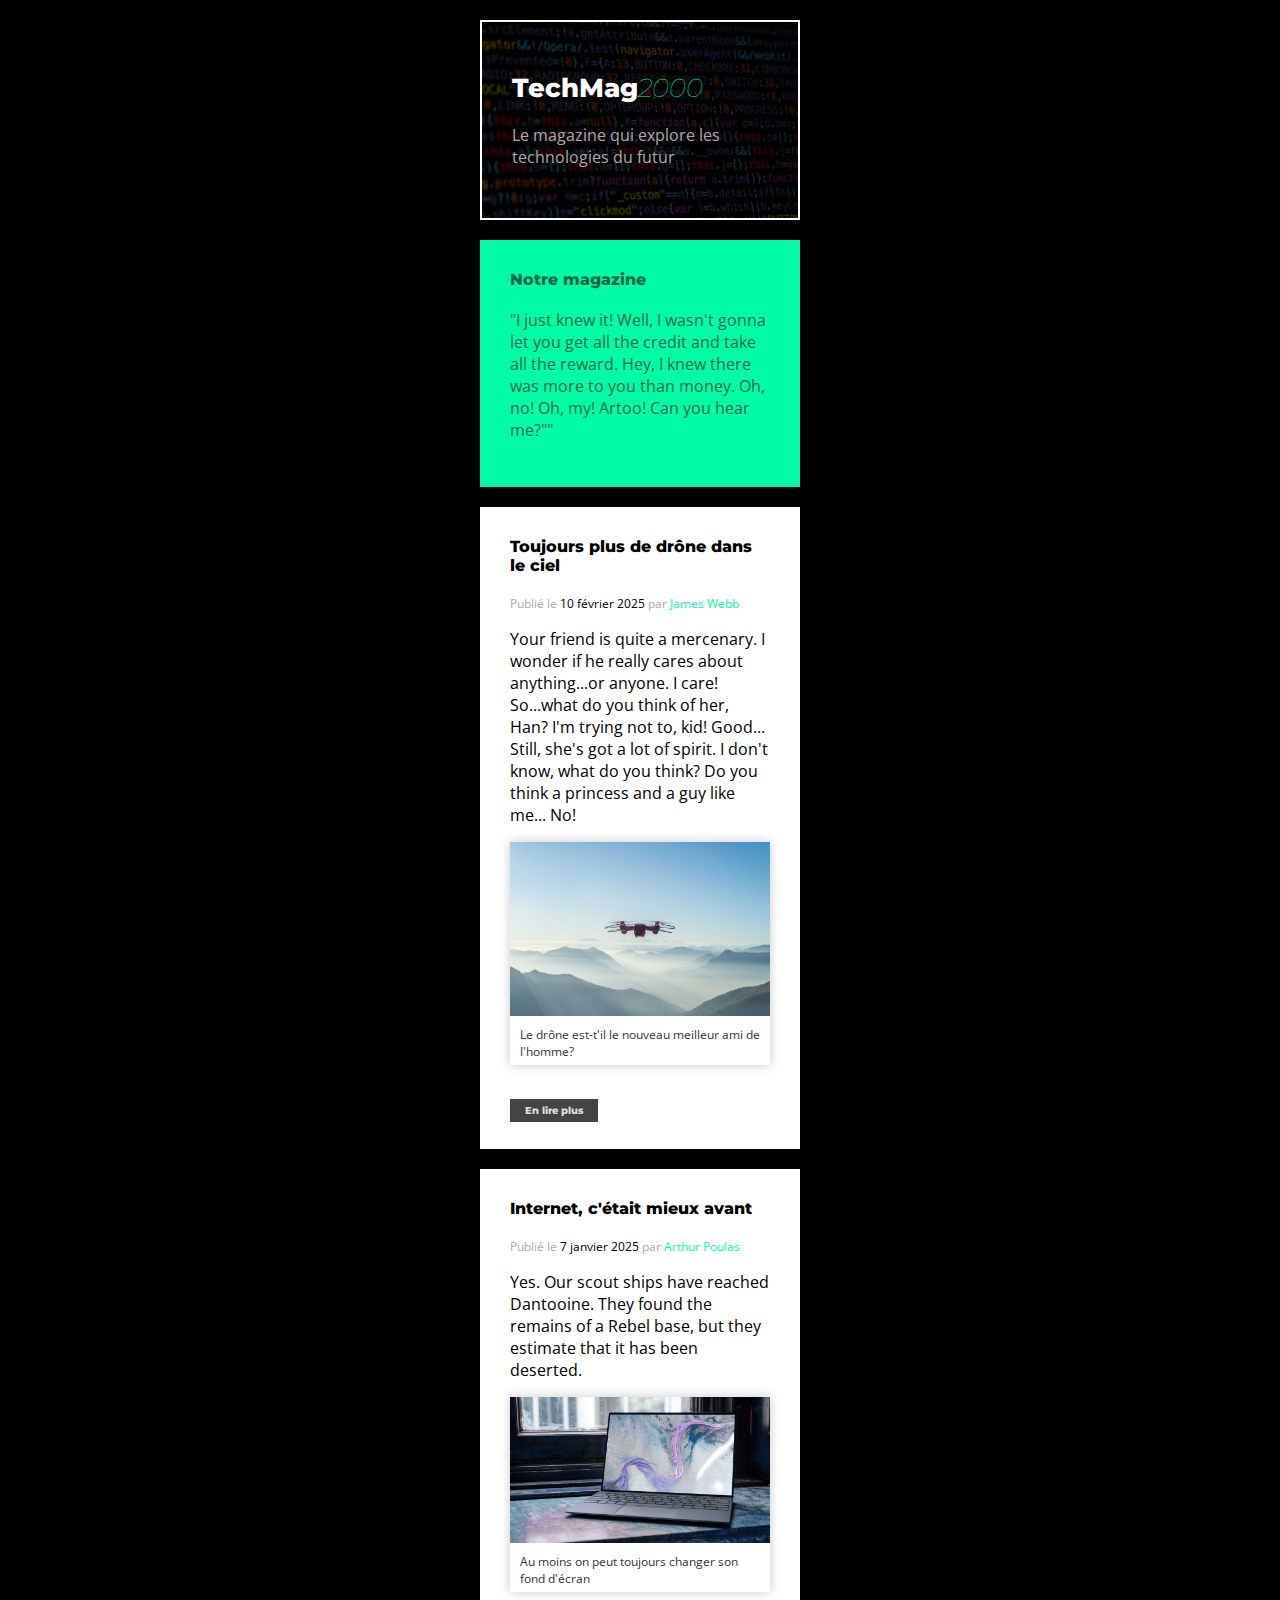
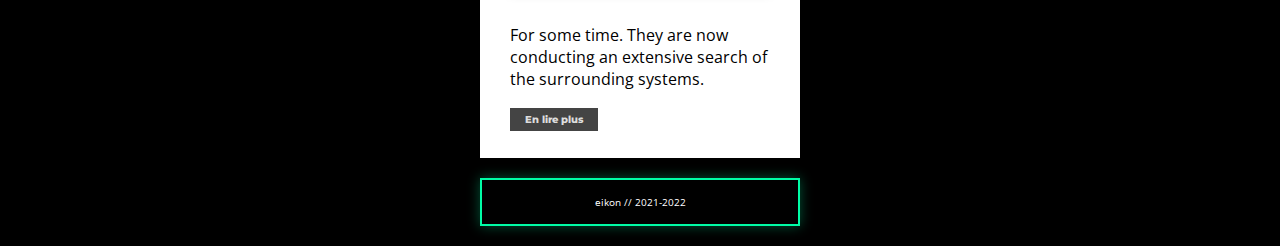
<file: index.html>
<!DOCTYPE html>
<html>
  <head>
    <meta charset="UTF-8" />
    <meta name="viewport" content="width=device-width, initial-scale=1.0" />
    <title>Magazine Techmag 2000</title>
    <link rel="stylesheet" href="css/style.css" />
    <link rel="preconnect" href="https://fonts.googleapis.com">
    <link rel="preconnect" href="https://fonts.gstatic.com" crossorigin>
    <link href="https://fonts.googleapis.com/css2?family=Montserrat:ital,wght@0,800;1,100&family=Open+Sans:ital,wght@0,400;0,700;1,400;1,700&display=swap" rel="stylesheet">
  </head>
  <body>
    <header>
      <h1>
        <span class="title">TechMag<em>2000</em></span>
      </h1>
      <p class="tagline">Le magazine qui explore les technologies du 
        futur</p>
    </header>
    <main>
      <div class="card">
        <h2>Notre magazine</h2>
        <p>"I just knew it! Well, I wasn't gonna let you get all the credit and 
          take all the reward. Hey, I knew there was more to you than money. Oh, 
          no! Oh, my! Artoo! Can you hear me?""</p>
      </div>
      <article>
        <h1>Toujours plus de drône dans le ciel</h1>
        <p class="info">
          Publié le <span class="date">10 février 2025</span> 
          par <span class="autor">James Webb</span></p>
        <p class="text">Your friend is quite a mercenary. I wonder if he
          really cares about anything...or anyone. I care! So...what do you 
          think of her, Han? I'm trying not to, kid! Good... Still, she's got 
          a lot of spirit. I don't know, what do you think? Do you think a 
          princess and a guy like me... No!</p>
        <figure>
          <img src ="img/drone.jpg" alt="Drone vollant">
          <figcaption>Le drône est-t'il le nouveau meilleur ami de l'homme?
          </figcaption>
        </figure>
        <a class="button" href="article.html" target="_blank">En lire plus</a>
      </article>
      <article>
        <h1>Internet, c'était mieux avant</h1>
        <p class="info">
          Publié le <span class="date">7 janvier 2025</span> 
          par <span class="autor">Arthur Poulas</span></p>
        <p class="text">Yes. Our scout ships have reached Dantooine. 
          They found the remains of a Rebel base, but they estimate that it has 
          been deserted.</p>
        <figure>
          <img src ="img/ordinateur.jpg" alt="Ordinateur">
          <figcaption>Au moins on peut toujours changer son fond d'écran
          </figcaption>
        </figure>
        <p class="text">For some time. They are now conducting 
          an extensive search of the surrounding systems.</p>
        <a class="button" href="article.html" target="_blank">En lire plus</a>
      </article>
    </main>
    <footer> 
      <p>eikon // 2021-2022</p>
    </footer>
  </body>
</html>
</file>
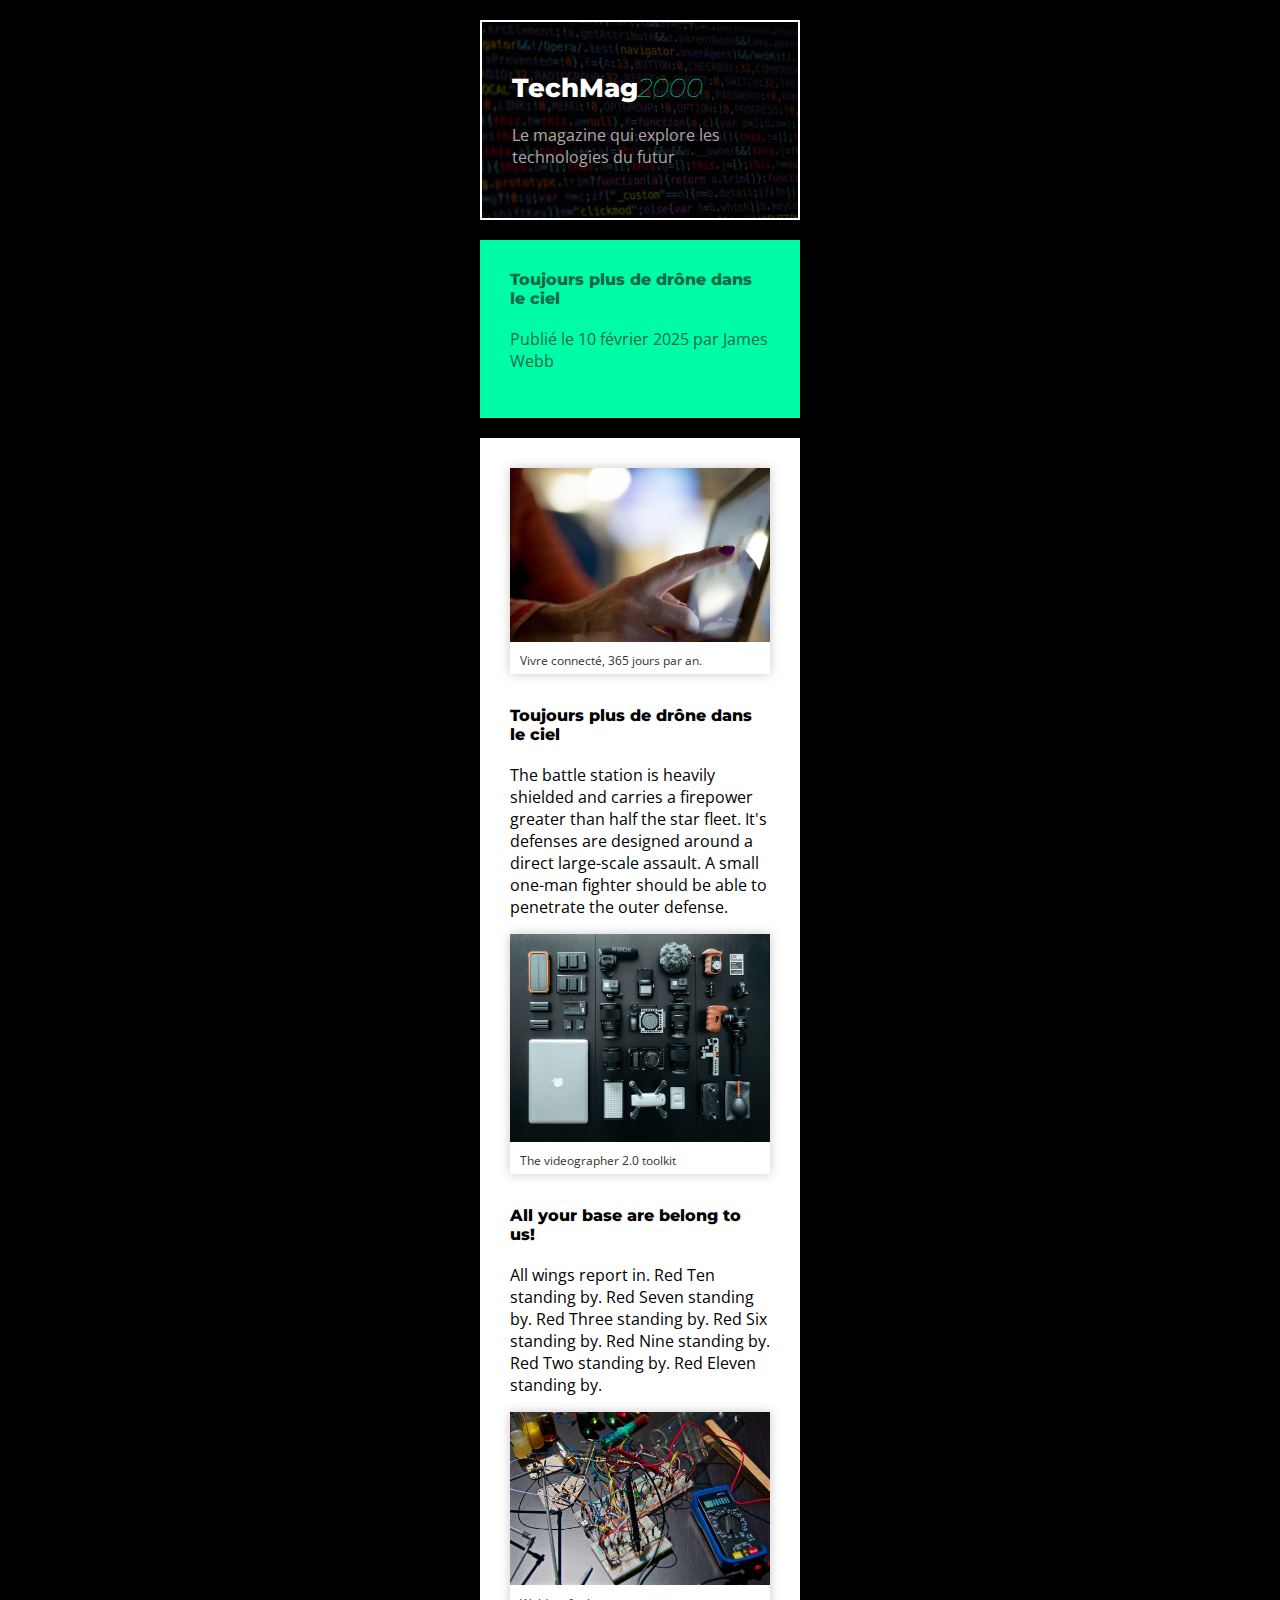
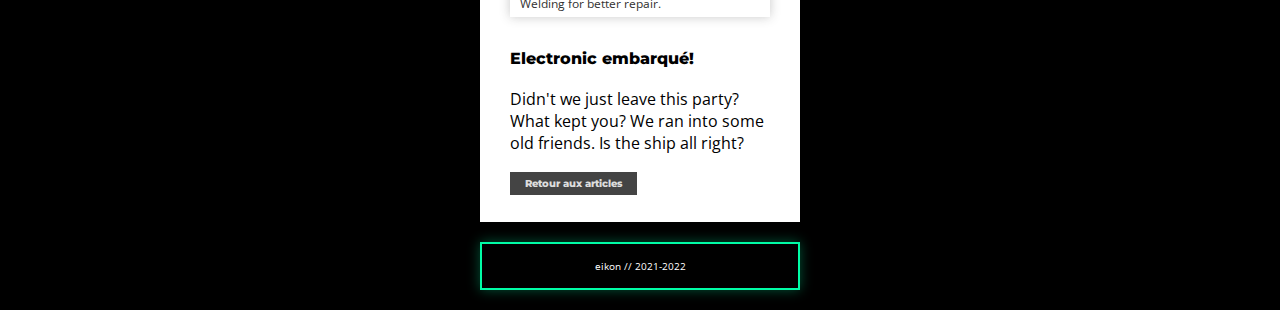
<file: article.html>
<!DOCTYPE html>
<html>
  <head>
    <meta charset="UTF-8" />
    <meta name="viewport" content="width=device-width, initial-scale=1.0" />
    <title>Article Techmag 2000</title>
    <link rel="stylesheet" href="css/style.css" /> 
    <link rel="preconnect" href="https://fonts.googleapis.com">
<link rel="preconnect" href="https://fonts.gstatic.com" crossorigin>
<link href="https://fonts.googleapis.com/css2?family=Montserrat:ital,wght@0,800;1,100&family=Open+Sans:ital,wght@0,400;0,700;1,400;1,700&display=swap" rel="stylesheet">
  </head>
  <body>
    <header>
      <h1>
        <span class="title">TechMag<em>2000</em></span> 
      </h1>
      <p class="tagline">Le magazine qui explore les technologies 
        du futur</p>
    </header>
    <main>
      <div class="card">
        <h2>Toujours plus de drône dans le ciel</h2>
        <p>Publié le 10 février 2025 par James Webb</p>
      </div>
      <article>
        <figure>
          <img src ="img/main.jpg" alt="main sur un ecran">
          <figcaption>Vivre connecté, 365 jours par an.</figcaption>
        </figure>
        <h1>Toujours plus de drône dans le ciel</h1>
        <p class="text">The battle station is heavily shielded and 
          carries a firepower greater than half the star fleet. It's defenses 
          are designed around a direct large-scale assault. A small one-man 
          fighter should be able to penetrate the outer defense.</p>
        <figure>
          <img src ="img/cameras-et-autres.jpg" alt="cameras sur une table">
          <figcaption>The videographer 2.0 toolkit</figcaption>
        </figure> 
        <h1>All your base are belong to us!</h1> 
        <p class="text">All wings report in. Red Ten standing by. Red 
          Seven standing by. Red Three standing by. Red Six standing by. Red 
          Nine standing by. Red Two standing by. Red Eleven standing by.</p>
        <figure>
          <img src ="img/cables-electriques.jpg" alt="cables electriques">
          <figcaption>Welding for better repair.</figcaption>
        </figure> 
        <h1>Electronic embarqué!</h1> 
        <p class="text">Didn't we just leave this party? What kept you? 
          We ran into some old friends. Is the ship all right?</p>
        <a class="button" href="index.html" target="_blank">Retour aux 
          articles</a>
        </footer>
      </article>
    </main>
    <footer> 
      <p>eikon // 2021-2022</p>
    </footer>
  </body>
</html>
</file>
<file: css/style.css>
/*
  font-family: 'Montserrat', sans-serif; 100it/800
  font-family: 'Open Sans', sans-serif; 400/400it/700/700it
  #00fca6  #105e42
*/

html {
  scroll-behavior: smooth;
  font-family: 'Open Sans', sans-serif;  
  padding: 20px;
  font-size: 16px;
  background-color: black; 
}

body {
  max-width: 320px;
  margin: auto;
}

body header {
  background-image: url("../img/web.jpeg");
  border: 2px solid white;
  padding: 50px 30px; 
  margin: 0 0 20px;
}

.title {
  color: white;
  font-family: 'Montserrat', sans-serif;
  font-weight: 800;
  font-size: 26px;
}

em {
  color:#00fca6;
  font-family: 'Montserrat', sans-serif;
  font-weight: 100;
  font-size: 26px;
  font-style: italic;
}

.tagline {
  color: #aaa;
  font-family: 'Open Sans', sans-serif;
  font-weight: 400;
  margin: 0;
}

.card {
  background-color:#00fca6;
  color: #0e6949;
  padding: 30px;
  margin: 0 0 20px;
  font-size: 16px;
}

h1, h2 {
  font-family: 'Montserrat', sans-serif;
  font-weight: 800;
  font-size: 16px;
  font-style: bold;
  margin: 0 0 20px;
  color:black;
}

div h2{
  color:#0e6949;
 }

.info {
  color: #aaaaaa;
  font-size: 12px;
  margin: 12px 0;
}

.date {
  color: black;
}

.autor {
  color:#00fca6;
}

article {
  background-color: white;
  padding: 30px; 
  margin-bottom: 20px;
}

.text {
  color: black;
  font-weight: 400;
  margin: 16px 0;
}

img {
  box-sizing: border-box;
  max-width: 100%;
  height: auto;
}

figure {
  box-shadow: 0 0 10px #33333344;
  margin: 0 0 32px;
}

figcaption {
  font-size: 12px;
  padding: 5px 10px;
  font-weight: 400;
  color: #333;
}

.button {
  background-color: #444;
  font-family: 'Montserrat', sans-serif;
  font-size: 10px;
  font-weight: 800;
  padding: 5px 15px;
  color: #ddd;
  text-decoration: none;
  max-width: 100%;
}

p {
  font-size: 16px;
  font-family: 'Open Sans', sans-serif;
  font-weight: 400;
  margin: 16px 0;
}

footer {
  border:#00fca6 2px solid;
  box-shadow: 0 0 12px #00fca655;
}

footer p {
  color: white;
  font-size: 10px;
  text-align: center;
  padding: 5px;
  margin: 10px 0;
}
</file>
